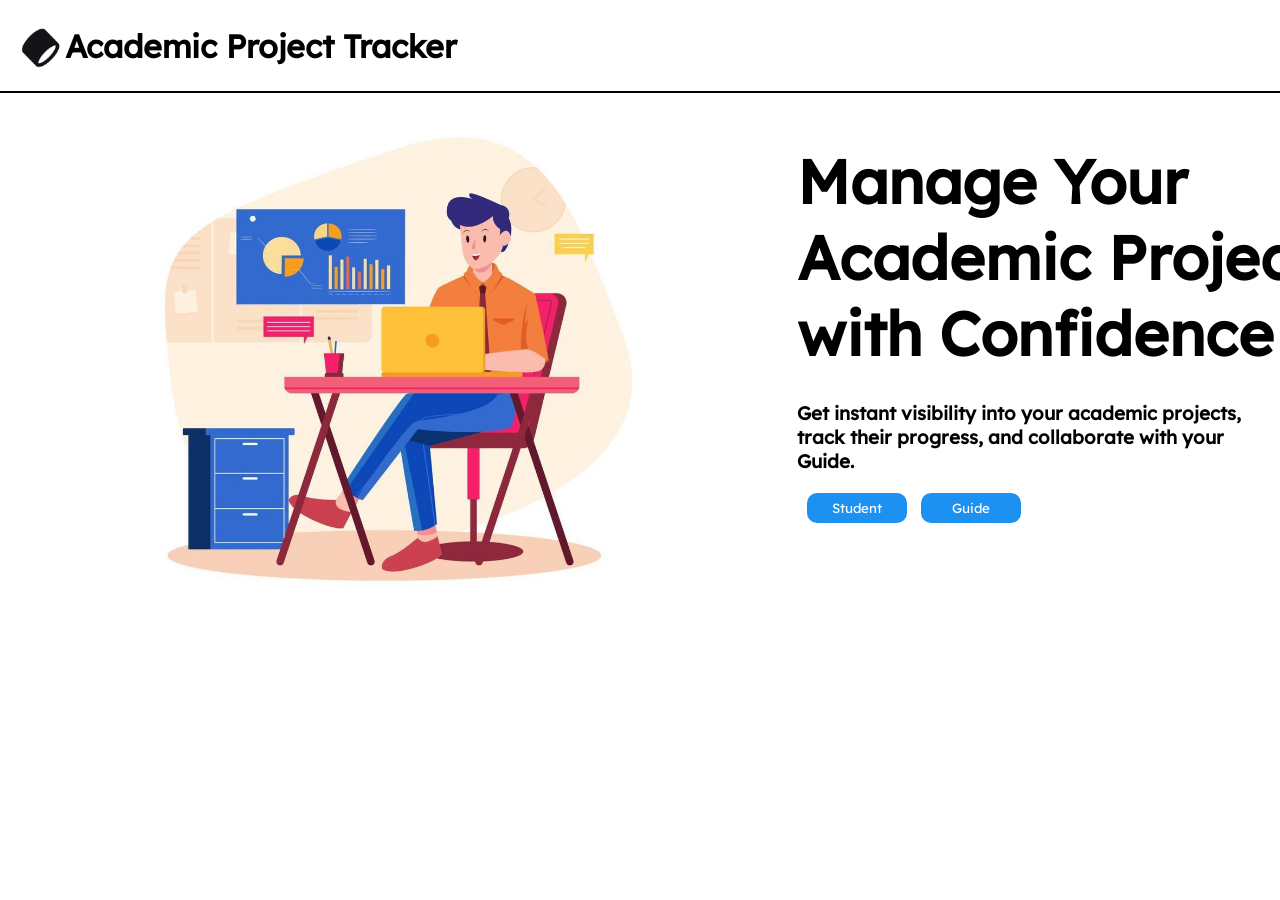
<file: project-prjhub/page/index.html>
<!DOCTYPE html>
<html lang="en">
<head>
    <meta charset="UTF-8">
    <meta name="viewport" content="width=device-width, initial-scale=1.0">
    <link rel="icon" type="image/x-icon" href="../asset/image/Logo.png">
    <link rel="stylesheet" href="../style/global.css">
    <link rel="stylesheet" href="../style/indexpage.css">
    <script src="../script/indexpage/index.js"></script>
    <title>Academic Project Tracker</title>
</head>
<body>
    <div class="logo-cont">
        <div class="logo">
            <img src="../asset/image/Logo.png" alt="" srcset="">
        <h1>Academic Project Tracker</h1>
        </div>
        
    </div>
    <div class="indx-body">
        <div class="indx-body-left">
            <img src="../asset/image/logo.jpg" alt="">
        </div>
        <div class="indx-body-right">
            <div class="indx-body-right-top">
                <h1>Manage Your Academic Projects with Confidence</h1>
            </div>
            <div class="indx-body-right-middle">
                <h3>Get instant visibility into your academic projects, track their progress, and collaborate with your Guide.</h3>
            </div>
            <div class="indx-body-right-bottom">
                <button class="blue-btn" onclick="student()">
                    Student
                </button>
                <button class="blue-btn" onclick="staff()">
                    Guide
                </button>
            </div>
        </div>
    </div>

</body>
</html>
</file>
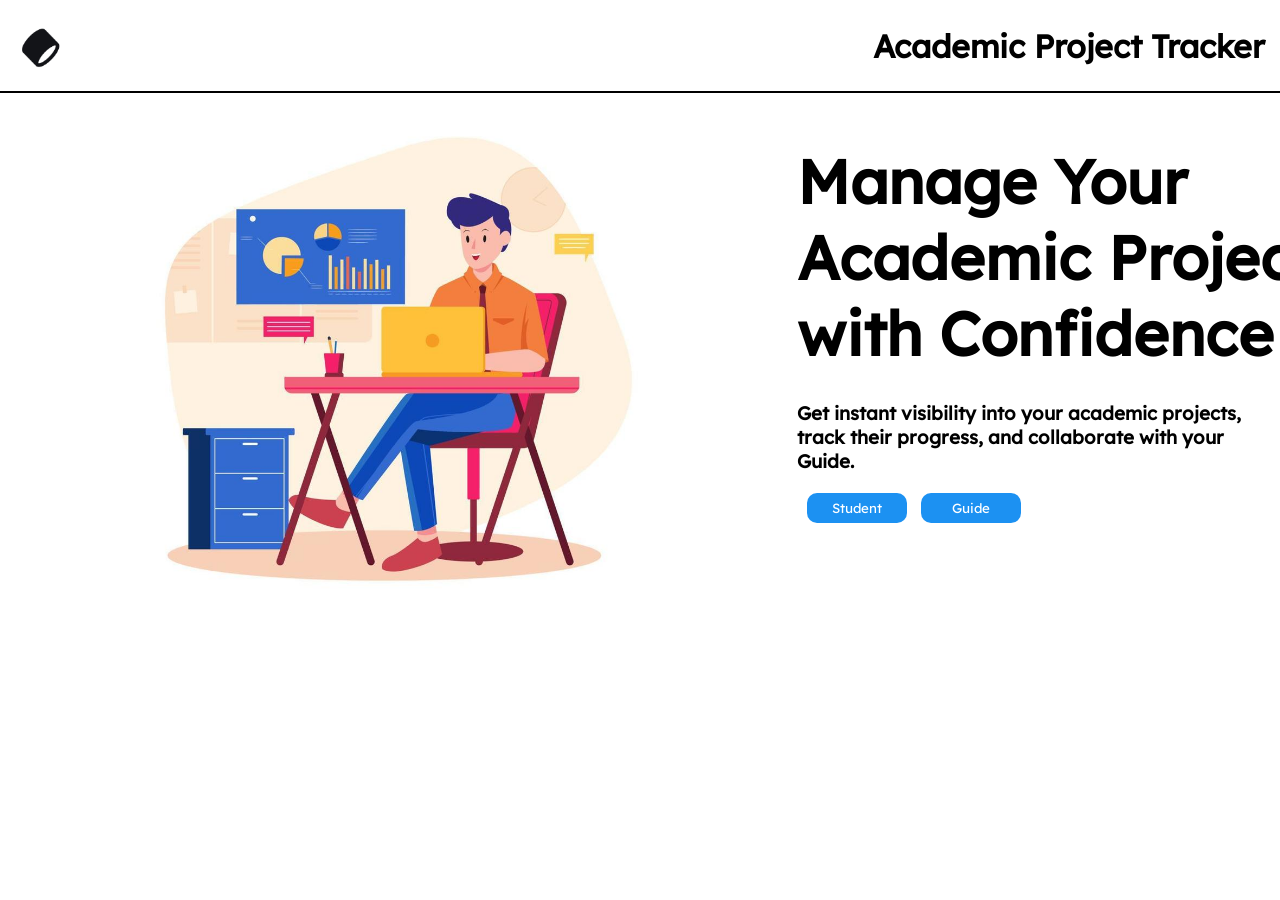
<file: project-prjhub/page/indx.html>
<!DOCTYPE html>
<html lang="en">
<head>
    <meta charset="UTF-8">
    <meta name="viewport" content="width=device-width, initial-scale=1.0">
    <link rel="icon" type="image/x-icon" href="../asset/image/Logo.png">
    <link rel="stylesheet" href="../style/global.css">
    <link rel="stylesheet" href="../style/indexpage.css">
    <script src="../script/indexpage/index.js"></script>
    <title>Academic Project Tracker</title>
</head>
<body>
    <div class="logo-cont">
        <img src="../asset/image/Logo.png" alt="" srcset="">
        <h1>Academic Project Tracker</h1>
    </div>
    <div class="indx-body">
        <div class="indx-body-left">
            <img src="../asset/image/logo.jpg" alt="">
        </div>
        <div class="indx-body-right">
            <div class="indx-body-right-top">
                <h1>Manage Your Academic Projects with Confidence</h1>
            </div>
            <div class="indx-body-right-middle">
                <h3>Get instant visibility into your academic projects, track their progress, and collaborate with your Guide.</h3>
            </div>
            <div class="indx-body-right-bottom">
                <button class="blue-btn" onclick="student()">
                    Student
                </button>
                <button class="blue-btn" onclick="staff()">
                    Guide
                </button>
            </div>
        </div>
    </div>

</body>
</html>
</file>
<file: project-prjhub/style/global.css>
*{
    margin: 0px;
    padding: 0px;
    box-sizing: border-box;
}

@font-face {
    font-family: 'Lexend';
    src: local('Lexend'), url('../asset/font/Lexend/Lexend-VariableFont_wght.ttf') format('truetype');
    font-weight: normal;
    font-style: normal;
}
*{
    font-family: 'Lexend', sans-serif;
}
.logo-cont{
    display: flex;
    align-items: center;
    border-bottom: 2px solid black;
    padding: 15px;
    justify-content: space-between;
}
.logo-cont img{
    width: 50px;

}
.blue-btn{
    padding: 5px;
    width:100px;
    height: 30px;
    border-radius: 10px;
    border: none;
    background-color: #1C91F2;
    color: #fff;
    margin: 10px 0px 0px 10px;
}
.cancel-btn{
    padding: 5px;
    width:100px;
    height: 30px;
    border-radius: 10px;
    border: 1px solid black;
    background-color: #fff;
   
    margin: 10px 0px 0px 10px;
}
.logo{
display: flex;
align-items: center;
}
.right{
    display: flex;
    justify-content: space-between;
    width: 151px;
}

.notif-cont button,.user-cont button{
  background-color: #fff;
  border:none;
}
.user-cont {
    position: relative;
}

.dropdown-menu{
    display: flex;
    flex-direction: column;
    position: absolute;
    top:100px;
    box-shadow: 5px 10px 18px rgba(0, 0, 0, 0.4); /* Use rgba for opacity */
    padding: 10px;
    display: none; /* Initially hidden */
    border-radius: 5px;

}
.dropdown-menu.show {
    display: block; /* Displayed when 'show' class is applied */
}
.dropdown-menu a{
text-decoration: none;
}
.goback-cont{
    padding: 10px;
}
.goback-cont button{
    color:#1C91F2 ;
background-color: #fff;
font-size: 1.9em;
border: none;


}
.error{
    color: red;
}
</file>
<file: project-prjhub/style/indexpage.css>
@font-face {
    font-family: 'Lexend';
    src: local('Lexend'), url('../asset/font/Lexend/Lexend-VariableFont_wght.ttf') format('truetype');
    font-weight: normal;
    font-style: normal;
}

*{
    font-family: 'Lexend', sans-serif;
}

.logo-cont{
    display: flex;
    align-items: center;
    border-bottom: 2px solid black;
    padding: 15px;
}
.logo-cont img{
    width: 50px;
}

.indx-body-left img{
    width:797px; 
}

.indx-body-right-top{
    width: 687px;
    font-size: 1.9em; 
    margin:0px 0px 30px 0px;
}
.indx-body-right {
    width:797px;
    margin:50px 0px 0px 0px;
}
.indx-body-right-middle{
    width: 477px;
}
.indx-body{
    display: flex;  
}

.indx-body-right-bottom{
    margin: 10px 0px 0px 0px;
}
</file>
